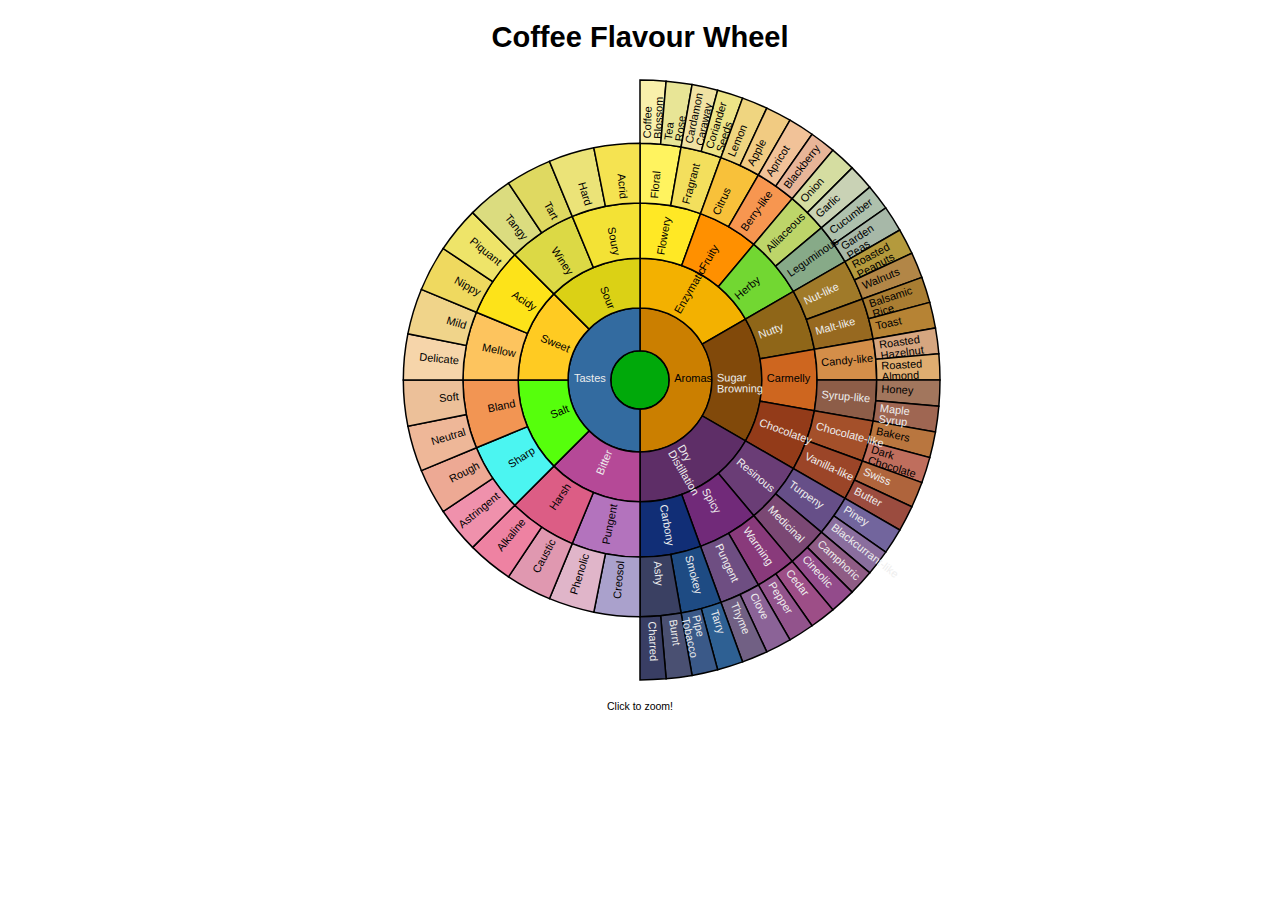
<file: v3/index.html>
<html>
<head>
    <meta charset="UTF-8">
    <meta name="viewport"
          content="width=device-width, user-scalable=no, initial-scale=1.0, maximum-scale=1.0, minimum-scale=1.0">
    <meta http-equiv="X-UA-Compatible" content="ie=edge">
    <title>Document</title>
    <script src="../js/d3.v3.min.js"></script>
    <script src="./randomColor.js"></script>
    <style>
        body {
            font-size: 1em;
            font-weight: 400;
            word-spacing: normal;
            letter-spacing: normal;
            text-transform: none;
            font-family: Verdana, Myriad Web, Syntax, sans-serif;
            font-size-adjust: .58;
            color: #000;
            background: #FFF;
            line-height: 1.58em;
            border-width: 0;
            width: auto;
            margin: 1.58em 5% 1.58em 8%;
            padding: 0
        }

        /* sunburst css */
        #sunburst {
            font-family: Arial, Verdana, Courier New, monospace;
            font-size: .6em; /* text heigh of sunburst text */
            font-weight: 400
        }

        /* image is swapped in js to svg */
        svg {
            /* center the sunburst graph */
            display: block;
            margin-left: auto;
            margin-right: auto;
        }

        #tooltip {
            position: absolute;
            width: 200px;
            height: auto;
            padding: 10px;
            background-color: white;
            -webkit-border-radius: 10px;
            -moz-border-radius: 10px;
            border-radius: 10px;
            -webkit-box-shadow: 4px 4px 10px rgba(0, 0, 0, 0.4);
            -mox-box-shadow: 4px 4px 4px 10px rgba(0, 0, 0, 0.4);
            box-shadow: 4px 4px 10px rbga(0, 0, 0, 0.4);
            pointer-events: none;
        }

        #tooltip.hidden {
            opacity: 0;
        }

        #tooltip p {
            margin: 0;
            font-family: sans-serif;
            font-size: 16px;
            line-height: 20px;
        }

        small {
            font-size: .92em
        }

        big {
            font-size: 1.17em
        }

        pre {
            font-family: Verdana, Monotype, Courier New, monospace;
            border-top: 0;
            border-bottom: 0;
            line-height: 1.25em;
            border-left: 0;
            border-right: 0;
            margin: .75em 0;
            padding: 0
        }

        ol li {
            list-style-type: decimal
        }

        ol ol li {
            list-style-type: lower-alpha
        }

        ol ol ol li {
            list-style-type: lower-roman
        }

        table, tbody, tr, td {
            font-size: 1em;
            word-spacing: normal;
            letter-spacing: normal;
            text-transform: none;
            font-family: Verdana, Myriad Web, Syntax, sans-serif;
            font-size-adjust: .58
        }

        h1 {
            font-family: Myriad Web, Arial, Helvetica, sans-serif;
            font-size-adjust: .48;
            font-size: 2em;
            font-weight: 700;
            font-style: normal;
            text-decoration: none;
            word-spacing: normal;
            letter-spacing: normal;
            text-transform: none;
            border-top: 0;
            border-bottom: 0;
            border-left: 0;
            border-right: 0;
            text-align: left;
            margin: 1.33em 0 .33em;
            padding: 0
        }

        h2 {
            font-family: Myriad Web, Arial, Helvetica, sans-serif;
            font-size-adjust: .48;
            font-size: 1.75em;
            font-weight: 500;
            font-style: normal;
            text-decoration: none;
            word-spacing: normal;
            letter-spacing: normal;
            text-transform: none;
            border-top: 0;
            border-bottom: 0;
            border-left: 0;
            border-right: 0;
            text-align: left;
            margin: 1.75em 0 .33em;
            padding: 0
        }

        h3 {
            font-family: Myriad Web, Arial, Helvetica, sans-serif;
            font-size-adjust: .48;
            font-size: 1.58em;
            font-weight: 500;
            font-style: normal;
            text-decoration: none;
            word-spacing: normal;
            letter-spacing: normal;
            text-transform: none;
            border-top: 0;
            border-bottom: 0;
            border-left: 0;
            border-right: 0;
            text-align: left;
            margin: 1.58em 0 .33em;
            padding: 0
        }

        h4 {
            font-family: Myriad Web, Arial, Helvetica, sans-serif;
            font-size-adjust: .48;
            font-size: 1.33em;
            font-weight: 500;
            font-style: oblique;
            text-decoration: none;
            word-spacing: normal;
            letter-spacing: normal;
            text-transform: none;
            border-top: 0;
            border-bottom: 0;
            border-left: 0;
            border-right: 0;
            text-align: left;
            margin: 1.33em 0 .33em;
            padding: 0
        }

        h5, dt {
            font-family: Myriad Web, Arial, Helvetica, sans-serif;
            font-size-adjust: .48;
            font-size: 1.17em;
            font-weight: 500;
            font-style: normal;
            text-decoration: none;
            word-spacing: normal;
            letter-spacing: normal;
            text-transform: none
        }

        h6 {
            font-family: Myriad Web, Arial, Helvetica, sans-serif;
            font-size-adjust: .48;
            font-size: 1em;
            font-weight: 500;
            font-style: normal;
            text-decoration: none;
            word-spacing: normal;
            letter-spacing: normal;
            text-transform: none;
            border-top: 0;
            border-bottom: 0;
            border-left: 0;
            border-right: 0;
            text-align: left;
            margin: 1em 0 .33em;
            padding: 0
        }

        tfoot, thead {
            font-size: 1em;
            word-spacing: normal;
            letter-spacing: normal;
            text-transform: none;
            font-family: Myriad Web, Arial, Helvetica, sans-serif;
            font-size-adjust: .48
        }

        th {
            vertical-align: baseline;
            font-size: 1em;
            font-weight: 700;
            word-spacing: normal;
            letter-spacing: normal;
            text-transform: none;
            font-family: Myriad Web, Arial, Helvetica, sans-serif;
            font-size-adjust: .48;
            text-align: left
        }

        hr {
            visibility: visible;
            color: #000;
            border-top: 0;
            border-bottom: 0;
            height: 1px;
            border-left: 0;
            border-right: 0;
            text-align: left;
            width: 100%;
            margin: .75em 0;
            padding: 0
        }

        a, address, blockquote, body, cite, code, dd, del, dfn, div, dl, dt, form, h1, h2, h3, h4, h5, h6, iframe, img, kbd, li, object, ol, p, q, samp, small, span, strong, ul, var, applet, big, center, dir, font, hr, menu, pre, abbr, acronym, bdo, button, fieldset, ins, label {
            word-spacing: normal;
            letter-spacing: normal;
            text-transform: none;
            text-decoration: none;
            border-color: #000;
            border-style: none
        }

        strong {
            font-style: italic;
            background: #FFF;
            font-weight: 700;
            color: #000
        }

        em strong, strong em {
            text-transform: uppercase;
            font-style: normal;
            font-weight: bolder;
            background: #FFF;
            color: red
        }

        b {
            font-weight: 700
        }

        .warning {
            text-transform: none;
            font-style: normal;
            font-weight: bolder;
            background: #FFF;
            color: red
        }

        del {
            text-decoration: line-through;
            background: #F66
        }

        ins {
            text-decoration: underline;
            background: #FF0
        }

        address {
            font-style: normal;
            letter-spacing: .1em;
            border-top: 0;
            border-bottom: 0;
            border-left: 0;
            border-right: 0;
            margin: 1.58em 0;
            padding: 0
        }

        acronym {
            font-variant: small-caps;
            letter-spacing: .1em
        }

        h1, h2, h3, h4, h5, h6, dt, th, thead, tfoot {
            color: #000;
            background: #FFF
        }

        #colophon {
            display: none
        }

        col, colgroup, table, tbody, td, tr {
            color: #000;
            text-decoration: none;
            background: #FFF;
            border-color: #000;
            border-style: none
        }

        a:link {
            text-decoration: none;
            font-weight: 700;
            color: #C00;
            background: #ffc
        }

        a:visited {
            text-decoration: none;
            font-weight: 700;
            color: #999;
            background: #ffc
        }

        a:active {
            text-decoration: none;
            font-weight: 700;
            color: red;
            background: #FC0
        }

        a:hover {
            text-decoration: none;
            color: #C00;
            background: #FC0
        }

        a.offsite {
            text-decoration: none;
            font-weight: 400;
            color: #C00;
            background: #ffc
        }

        a, address, blockquote, cite, code, dd, del, dfn, div, dl, dt, em, form, h1, h2, h3, h4, h5, h6, iframe, img, kbd, li, object, ol, p, q, samp, small, span, strong, ul, var, applet, b, big, center, dir, font, hr, i, menu, pre, s, strike, tt, u, abbr, acronym, bdo, button, fieldset, ins, label {
            border-top: 0;
            border-bottom: 0;
            vertical-align: baseline;
            border-left: 0;
            border-right: 0;
            text-align: left;
            float: none;
            clear: none;
            list-style-position: outside;
            margin: 0;
            padding: 0
        }

        h5 {
            border-top: 0;
            border-bottom: 0;
            border-left: 0;
            border-right: 0;
            text-align: left;
            margin: 1.17em 0 .33em;
            padding: 0
        }

        p {
            border-top: 0;
            border-bottom: 0;
            border-left: 0;
            border-right: 0;
            text-indent: 0;
            margin: .75em 0;
            padding: 0
        }

        dd {
            border-top: 0;
            border-bottom: 0;
            border-left: 0;
            border-right: 0;
            margin: 0 0 .75em 1.58em;
            padding: 0
        }

        li {
            border-top: 0;
            border-bottom: 0;
            border-left: 0;
            border-right: 0;
            margin: 0 0 0 3.16em;
            padding: 0
        }

        div, center {
            margin-top: 0;
            margin-bottom: 0;
            padding-top: 0;
            padding-bottom: 0;
            border-top: 0;
            border-bottom: 0
        }

        .stb {
            margin-top: 2.17em;
            margin-bottom: .75em;
            padding-top: 2.17em;
            padding-bottom: 0;
            border-top: 0;
            border-bottom: 0;
            border-style: solid
        }

        .mtb {
            margin-top: 3.08em;
            margin-bottom: .75em;
            padding-top: 3.08em;
            padding-bottom: 0;
            border-top: .1em;
            border-bottom: 0;
            border-style: solid
        }

        .ltb {
            margin-top: 4.34em;
            margin-bottom: .75em;
            padding-top: 4.34em;
            padding-bottom: 0;
            border-top: .25em;
            border-bottom: 0;
            border-style: solid
        }

        col, colgroup, table, tbody, td, tfoot, th, thead, tr {
            border-top: 0;
            border-bottom: 0;
            border-left: 0;
            border-right: 0;
            float: none;
            clear: none;
            margin: 0;
            padding: 0
        }

        address, blockquote, dl, fieldset, form, ol, p, ul, dir, hr, menu, pre {
            margin-left: 0;
            margin-right: 0;
            padding-left: 0;
            padding-right: 0;
            border-left: 0;
            border-right: 0
        }

        blockquote {
            margin-left: 1.58em;
            margin-right: 0;
            padding-left: 0;
            padding-right: 0;
            border-left: 0;
            border-right: 0
        }

        center {
            margin-left: 0;
            margin-right: 0;
            padding-left: 0;
            padding-right: 0;
            border-left: 0;
            border-right: 0;
            text-align: left
        }

        i, var, cite, dfn, .note {
            font-style: italic
        }

        div > p:first-child, body > p:first-child, td > p:first-child, h1 + p, h2 + p, h3 + p, h4 + p, h5 + p, h6 + p, div + p, p.initial {
            border-top: 0;
            border-bottom: 0;
            border-left: 0;
            border-right: 0;
            text-align: left;
            text-indent: 0;
            margin: .75em 0;
            padding: 0
        }

        h1, h2, h3, h4, h5, h6, td, th {
            line-height: 1.33em
        }

        blockquote, fieldset, form, ul, ol, dl, dir, menu, .subhead {
            margin-top: .75em;
            margin-bottom: .75em;
            padding-top: 0;
            padding-bottom: 0;
            border-top: 0;
            border-bottom: 0
        }

        dt, ul ul, ol ol, li address, li dl, li ol, li p, li ul, li dir, li hr, li menu, li pre, li h1, li h2, li h3, li h4, li h5, li h6, dd address, dd dl, dd ol, dd p, dd ul, dd dir, dd hr, dd menu, dd pre, dd h1, dd h2, dd h3, dd h4, dd h5, dd h6 {
            border-top: 0;
            border-bottom: 0;
            border-left: 0;
            border-right: 0;
            margin: 0;
            padding: 0
        }

        table, td, caption {
            text-align: left
        }

        #adsense {
            margin-top: 1em;
        }

        path {
            stroke: #000;
            stroke-width: 1.5;
            cursor: pointer;
        }

        text {
            font: 11px sans-serif;
            cursor: pointer;
        }

        body {
            width: 880px;
            margin: 0 auto;
        }

        h1 {
            text-align: center;
            margin: .5em 0;
        }

        p#intro {
            text-align: center;
            margin: 1em 0;
        }

        div.tooltip {
            position: absolute;
            text-align: center;
            width: 60px;
            height: 28px;
            padding: 2px;
            font: 12px sans-serif;
            background: lightsteelblue;
            border: 0px;
            border-radius: 8px;
            pointer-events: none;
        }
    </style>
</head>
<body>
<h1>Coffee Flavour Wheel</h1>

<!-- sunburt graph below -->
<div id="sunburst"><img src=""></div> <!-- loading image -->
<!-- html below -->


<div id="tooltip" class=hidden>
    <p><strong>Important Label Heading</strong>
    </p>
    <p><span id="value">100</span>%</p>
</div>

</body>

<script>
  // Dimensions of sunburst.
  var width = 600,
    height = width,
    radius = width / 2,
    x = d3.scale.linear().range([0, 2 * Math.PI]),
    y = d3.scale.pow().exponent(1.3).domain([0, 1]).range([0, radius]),
    padding = 5,
    duration = 1000;

  // Remove loading image
  var div = d3.select("#sunburst");
  div.select("img").remove();

  // setup html markup for sunburst
  var vis = div.append("svg")
    .attr("width", width + padding * 2)
    .attr("height", height + padding * 2)
    .append("g")
    .attr("transform", "translate(" + [radius + padding, radius + padding] + ")");

  // let the user know that the diagram is zoomable
  div.append("p")
    .attr("id", "intro")
    .text("Click to zoom!");

  // setup the partitions variable
  var partition = d3.layout.partition()
    .sort(null)
    .value(function (d) {
      return 5.8 - d.depth;
    });

  // setup the arch variable
  var arc = d3.svg.arc()
    .startAngle(function (d) {
      return Math.max(0, Math.min(2 * Math.PI, x(d.x)));
    })
    .endAngle(function (d) {
      return Math.max(0, Math.min(2 * Math.PI, x(d.x + d.dx)));
    })
    .innerRadius(function (d) {
      return Math.max(0, d.y ? y(d.y) : d.y);
    })
    .outerRadius(function (d) {
      return Math.max(0, y(d.y + d.dy));
    });

  // load the data
  d3.json("wheel.json", function (error, json) {
    var nodes = partition.nodes({children: json});

    var path = vis.selectAll("path")
      .data(nodes)
      .enter().append("path")
      .attr("id", function (d, i) {
        return "path-" + i;
      })
      .attr("d", arc)
      .attr("fill-rule", "evenodd")
      .style("fill", colour)
      .on("click", click)
      .on("mouseover", mouseover);


    // Select all the visible labels
    var text = vis.selectAll("text").data(nodes);
    var textEnter = text.enter().append("text")
      .style("fill-opacity", 1)
      .style("fill", function (d) {
        return brightness(d3.rgb(colour(d))) < 125 ? "#eee" : "#000";
      })
      .attr("text-anchor", function (d) {
        return x(d.x + d.dx / 2) > Math.PI ? "end" : "start";
      })
      .attr("dy", ".2em")

      // rotate the lable text dependign where it is
      .attr("transform", function (d) {
        var multiline = (d.name || "").split(" ").length > 1,
          angle = x(d.x + d.dx / 2) * 180 / Math.PI - 90,
          rotate = angle + (multiline ? -.5 : 0);
        return "rotate(" + rotate + ")translate(" + (y(d.y) + padding) + ")rotate(" + (angle > 90 ? -180 : 0) + ")";
      })

      // Add the mouse clic handler to the bounding circle.
      .on("click", click);


    textEnter.append("tspan")
      .attr("x", 0)
      .text(function (d) {
        return d.depth ? d.name.split(" ")[0] : "";
      });
    textEnter.append("tspan")
      .attr("x", 0)
      .attr("dy", "1em")
      .text(function (d) {
        return d.depth ? d.name.split(" ")[1] || "" : "";
      });

    function mouseover(d) {
      // Fade all the segments.
      d3.selectAll("path")
        .style("opacity", 0.3);
    }

    function click(d) {
      path.transition()
        .duration(duration)
        .attrTween("d", arcTween(d));

      // Somewhat of a hack as we rely on arcTween updating the scales.
      text.style("visibility", function (e) {
        return isParentOf(d, e) ? null : d3.select(this).style("visibility");
      })
        .transition()
        .duration(duration)
        .attrTween("text-anchor", function (d) {
          return function () {
            return x(d.x + d.dx / 2) > Math.PI ? "end" : "start";
          };
        })
        .attrTween("transform", function (d) {
          var multiline = (d.name || "").split(" ").length > 1;
          return function () {
            var angle = x(d.x + d.dx / 2) * 180 / Math.PI - 90,
              rotate = angle + (multiline ? -.5 : 0);
            return "rotate(" + rotate + ")translate(" + (y(d.y) + padding) + ")rotate(" + (angle > 90 ? -180 : 0) + ")";
          };
        })
        .style("fill-opacity", function (e) {
          return isParentOf(d, e) ? 1 : 1e-6;
        })
        .each("end", function (e) {
          d3.select(this).style("visibility", isParentOf(d, e) ? null : "hidden");
        });
    }
  });

  function isParentOf(p, c) {
    if (p === c) return true;
    if (p.children) {
      return p.children.some(function (d) {
        return isParentOf(d, c);
      });
    }
    return false;
  }

  function colour(d) {
    if (d.children) {
      // There is a maximum of two children!
      var colours = d.children.map(colour),
        a = d3.hsl(colours[0]),
        b = d3.hsl(colours[1]);
      // L*a*b* might be better here...
      return d3.hsl((a.h + b.h) / 2, a.s * 1.2, a.l / 1.2);
    }
    return d.colour || randomColor();
  }

  // Interpolate the scales!
  function arcTween(d) {
    var my = maxY(d),
      xd = d3.interpolate(x.domain(), [d.x, d.x + d.dx]),
      yd = d3.interpolate(y.domain(), [d.y, my]),
      yr = d3.interpolate(y.range(), [d.y ? 20 : 0, radius]);
    return function (d) {
      return function (t) {
        x.domain(xd(t));
        y.domain(yd(t)).range(yr(t));
        return arc(d);
      };
    };
  }

  function maxY(d) {
    return d.children ? Math.max.apply(Math, d.children.map(maxY)) : d.y + d.dy;
  }

  // http://www.w3.org/WAI/ER/WD-AERT/#color-contrast
  function brightness(rgb) {
    return rgb.r * .299 + rgb.g * .587 + rgb.b * .114;
  }
  //
  // Start My Custom Code Below
  //
  // Breadcrumb dimensions: width, height, spacing, width of tip/tail.
  var b = {
    w: 75, h: 30, s: 3, t: 10
  };
  // Fade all but the current sequence, and show it in the breadcrumb trail.
  function mouseover(d) {

    var percentage = (100 * d.value / totalSize).toPrecision(3);
    var percentageString = percentage + "%";
    if (percentage < 0.1) {
      percentageString = "< 0.1%";
    }

    d3.select("#percentage")
      .text(percentageString);

    d3.select("#explanation")
      .style("visibility", "");

    var sequenceArray = getAncestors(d);
    updateBreadcrumbs(sequenceArray, percentageString);

    // Fade all the segments.
    d3.selectAll("path")
      .style("opacity", 0.3);

    // Then highlight only those that are an ancestor of the current segment.
    vis.selectAll("path")
      .filter(function (node) {
        return (sequenceArray.indexOf(node) >= 0);
      })
      .style("opacity", 1);
  }

  // Restore everything to full opacity when moving off the visualization.
  function mouseleave(d) {

    // Hide the breadcrumb trail
    d3.select("#trail")
      .style("visibility", "hidden");

    // Deactivate all segments during transition.
    d3.selectAll("path").on("mouseover", null);

    // Transition each segment to full opacity and then reactivate it.
    d3.selectAll("path")
      .transition()
      .duration(1000)
      .style("opacity", 1)
      .each("end", function () {
        d3.select(this).on("mouseover", mouseover);
      });

    d3.select("#explanation")
      .transition()
      .duration(1000)
      .style("visibility", "hidden");
  }

  // Given a node in a partition layout, return an array of all of its ancestor
  // nodes, highest first, but excluding the root.
  function getAncestors(node) {
    var path = [];
    var current = node;
    while (current.parent) {
      path.unshift(current);
      current = current.parent;
    }
    return path;
  }

  function initializeBreadcrumbTrail() {
    // Add the svg area.
    var trail = d3.select("#sequence").append("svg:svg")
      .attr("width", width)
      .attr("height", 50)
      .attr("id", "trail");
    // Add the label at the end, for the percentage.
    trail.append("svg:text")
      .attr("id", "endlabel")
      .style("fill", "#000");
  }

  // Generate a string that describes the points of a breadcrumb polygon.
  function breadcrumbPoints(d, i) {
    var points = [];
    points.push("0,0");
    points.push(b.w + ",0");
    points.push(b.w + b.t + "," + (b.h / 2));
    points.push(b.w + "," + b.h);
    points.push("0," + b.h);
    if (i > 0) { // Leftmost breadcrumb; don't include 6th vertex.
      points.push(b.t + "," + (b.h / 2));
    }
    return points.join(" ");
  }

  // Update the breadcrumb trail to show the current sequence and percentage.
  function updateBreadcrumbs(nodeArray, percentageString) {

    // Data join; key function combines name and depth (= position in sequence).
    var g = d3.select("#trail")
      .selectAll("g")
      .data(nodeArray, function (d) {
        return d.name + d.depth;
      });

    // Add breadcrumb and label for entering nodes.
    var entering = g.enter().append("svg:g");

    entering.append("svg:polygon")
      .attr("points", breadcrumbPoints)
      .style("fill", function (d) {
        return colors(d.name);
      });

    entering.append("svg:text")
      .attr("x", (b.w + b.t) / 2)
      .attr("y", b.h / 2)
      .attr("dy", "0.35em")
      .attr("text-anchor", "middle")
      .text(function (d) {
        return d.name;
      });

    // Set position for entering and updating nodes.
    g.attr("transform", function (d, i) {
      return "translate(" + i * (b.w + b.s) + ", 0)";
    });

    // Remove exiting nodes.
    g.exit().remove();

    // Now move and update the percentage at the end.
    d3.select("#trail").select("#endlabel")
      .attr("x", (nodeArray.length + 0.5) * (b.w + b.s))
      .attr("y", b.h / 2)
      .attr("dy", "0.35em")
      .attr("text-anchor", "middle")
      .text(percentageString);

    // Make the breadcrumb trail visible, if it's hidden.
    d3.select("#trail")
      .style("visibility", "");

  }
</script>
</html>
</file>
